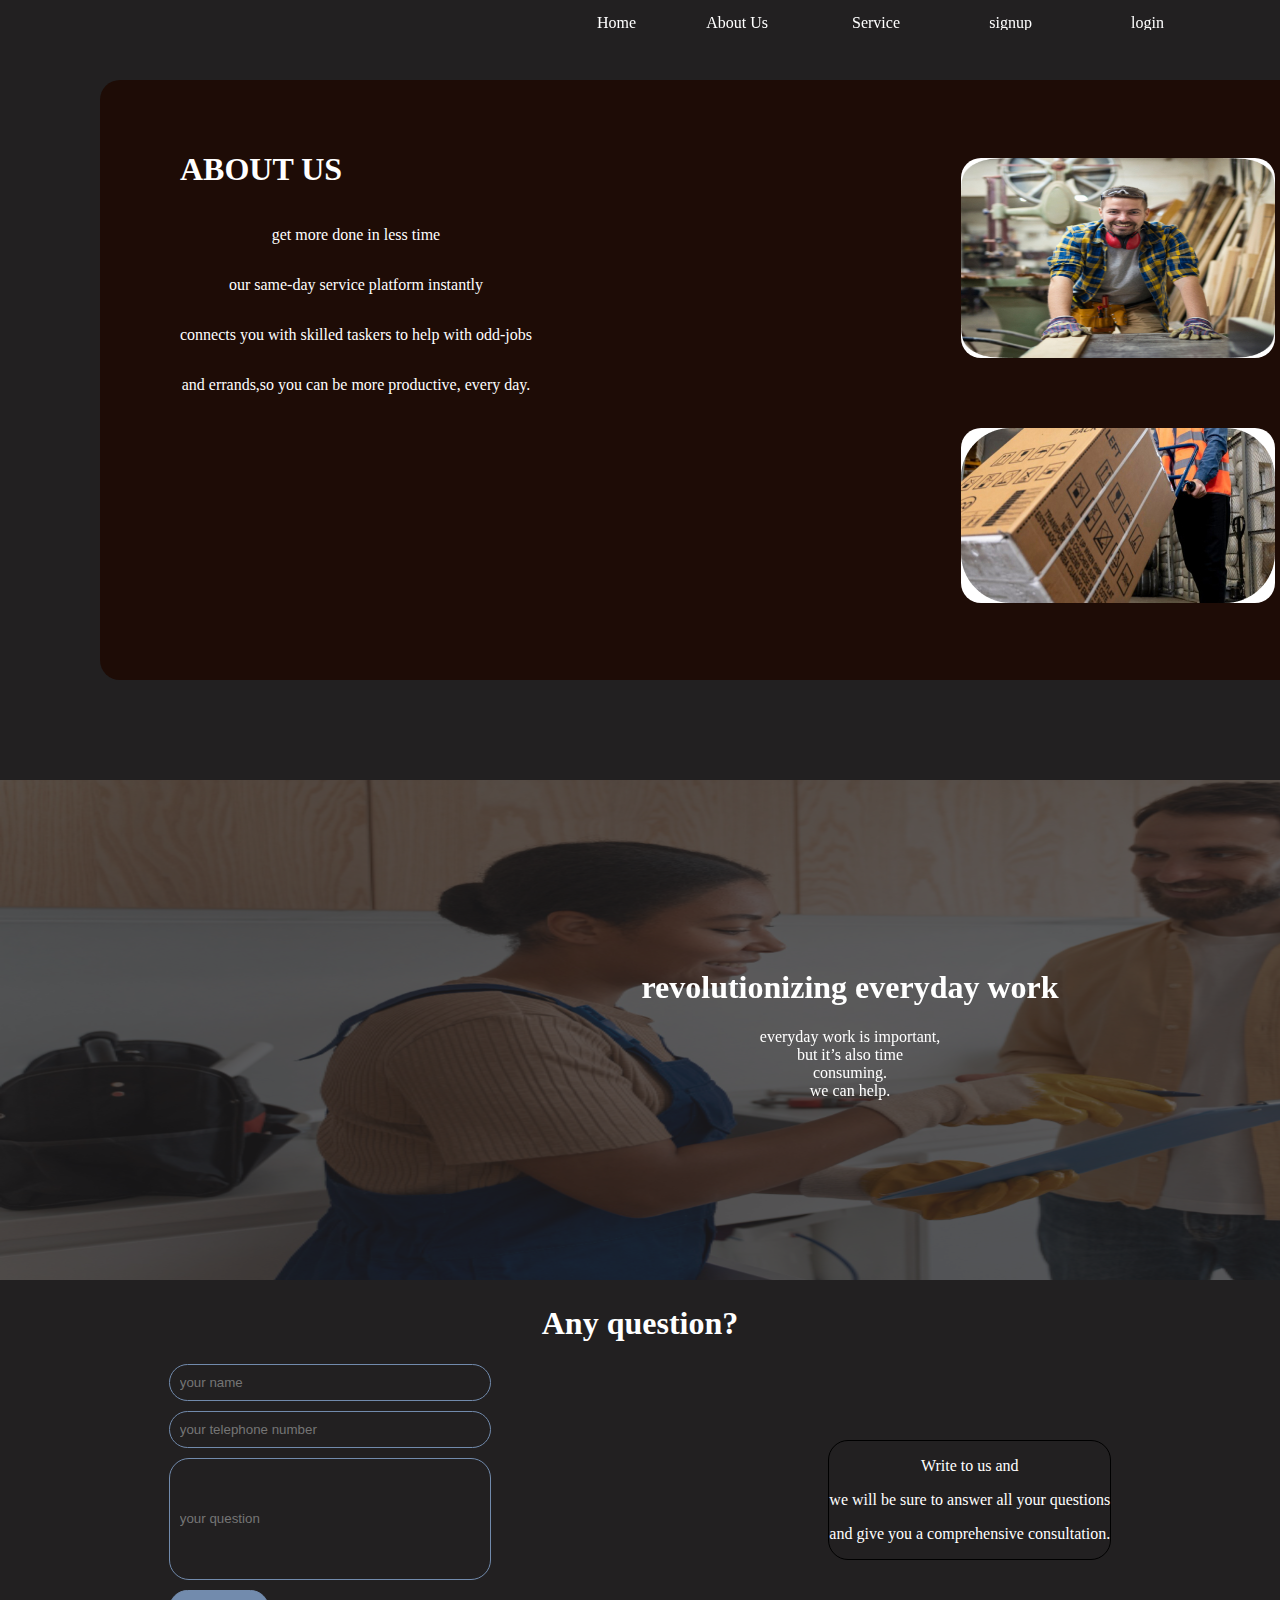
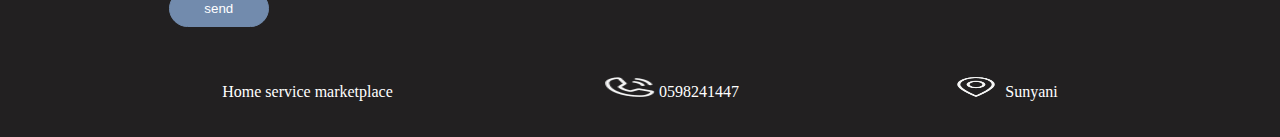
<file: about.html>
<!DOCTYPE html>
<html lang="en">

<head>
    <meta charset="utf-8">
    <title>HOME SERVICE MARKETPLACE</title>
    <meta content="width=device-width, initial-scale=1.0" name="viewport">
    
    <link rel="stylesheet" href="about.css">
<style>
    
</style>
   
</head>

<body>
  


    <!-- Navbar Start -->
    <nav class="navbar">
        <ul>
            <li><a href="index.html" class="HOME">Home</a></li>
            <li><a href="about.html" class="ABOUT">About Us</a></li>
            <li><a href="service.html" class="SERVICE">Service</a></li>
            <li><a href="signup.html" class="loginorsignup">signup</a></li>
            <li><a href="login.html" class="loginorsignup">login</a></li>
        </ul>
    </nav>
    <!-- Navbar End -->
<header>
    <div id="main-main" style="width: 1125px; height: 500px;">
    <div id="main">
        <h1>ABOUT US</h1> 
        <div id="next">
             <p>
               get more done in less time
               </p>
               <p>
                our same-day service platform instantly
               </p>
               <p>
                connects you with skilled taskers to help with odd-jobs
               </p>
               <p>
                and errands,so you can be more productive, every day.
                </p>
       
           </div>
    </div>
    <div id="next1">
     <img src="carp1.jpg" alt="" id="pic1" style="margin-bottom: 70px; height: 200px; border-radius: 20px;">
     <img src="lift.jpg" alt="" id="pic2 " style="border-radius: 20px;">
    </div>
    </div>

</header>



<main>


    <div class="image-container">
        <img src="revl.jpg" alt="Your Image" id="ab">
        <div class="text-overlay">
            <h1>revolutionizing everyday work</h1>
          <p>
            
            everyday work is important,<br> 
            but it’s also time <br> 
            consuming. <br>
            we can help.</p>
        </div>
    </div>


    <div id="que">
        <h1>Any question?</h1>
       </div>
       <div id="main-main1">
        <div id="main1">
            
            <form action="">
                <input type="text" name="your name" id="name" placeholder="your name"><br>
                <input type="tel" name="tel" id="tel" placeholder="your telephone number"><br>
                <input type="text" name="quetion" id="anyquestion" placeholder="your question"><br>
                <input type="button" id="send" value="send">
            </form>
    
        </div>
        <div id="next2">
            <p>Write to us and</p>
            <p>we will be sure to answer all your questions</p>
            <p>and give you a comprehensive consultation.</p>
    
        </div>
    
       </div>
    
</main>
<footer>
    <div id="" style="display: inline-block;">
        <p>Home service marketplace</p>
    
    </div>
    <div id="" style="display: inline-block;">
        <div style="display: inline-block;">
            <img src="Vector.png" alt="" style="width: 50px; height: 20px;">
       </div> 
       <p style="display: inline-block;">0598241447</p>
    
    </div>
    <div id="" >
        <div style="display: inline-block;">
             <img src="bi_geo-alt.png" alt="" style="width: 50px; height: 20px;">
        </div>
       
        <p style="display: inline-block;">Sunyani</p>
    </div>
</footer>

 
    



    

   
</body>

</html>
</file>
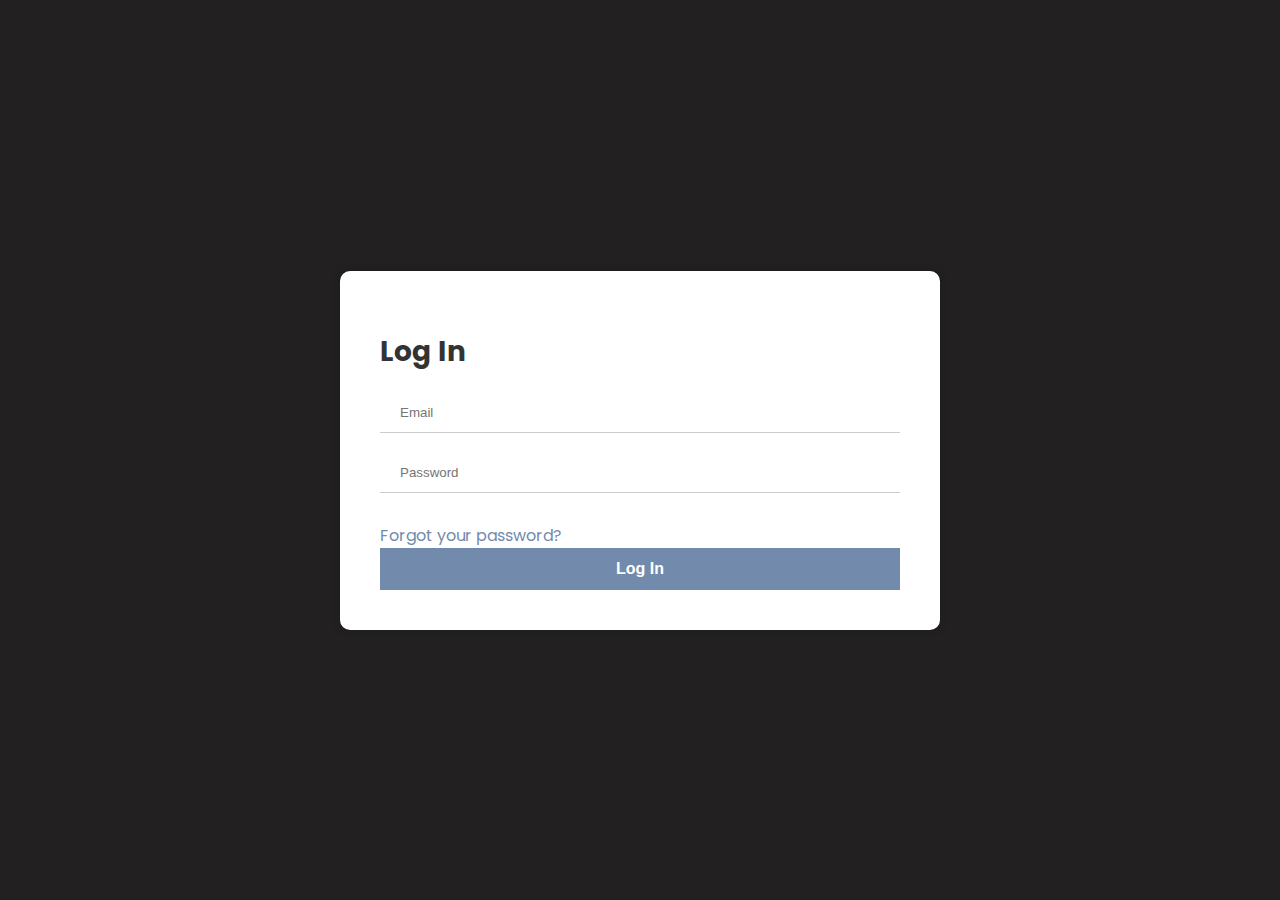
<file: login.html>
<!DOCTYPE html>
<html>
<head>
  <title>Login</title>
  <link rel="stylesheet" type="text/css" href="login.css">

  <style>
 


  </style>
</head>
<body>
  <div class="container">
    <div class="form-container">
      <form action="#">
        <h1>Log In</h1>
        <input type="email" placeholder="Email">
        <input type="password" placeholder="Password">
        <a href="#">Forgot your password?</a>
        <button>Log In</button>
      </form>
    </div>
  </div>
</body>
</html>
</file>
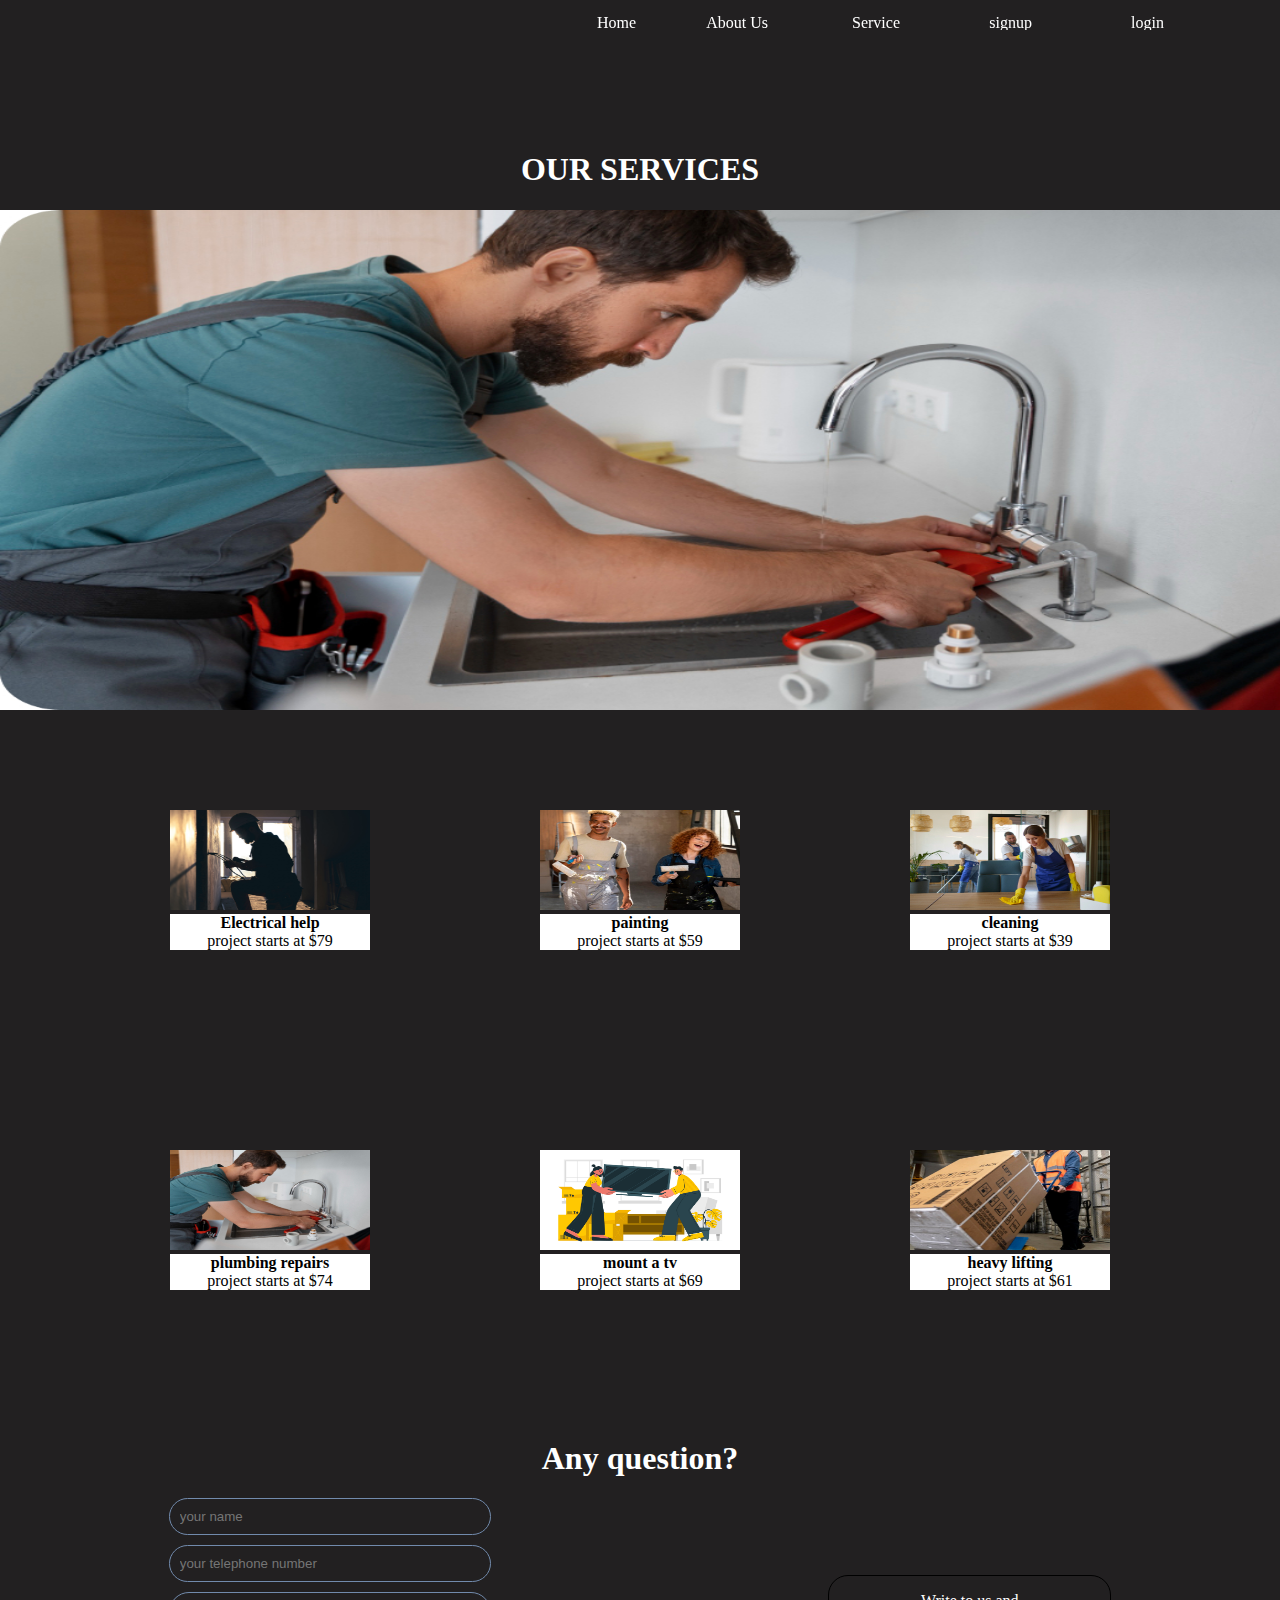
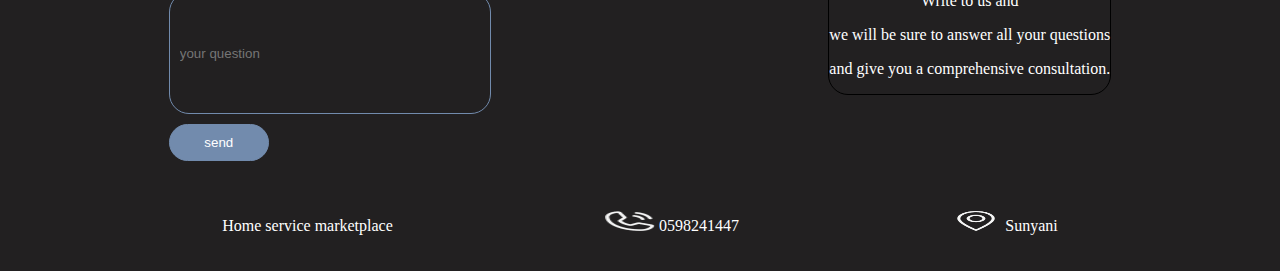
<file: service.html>
<!DOCTYPE html>
<html lang="en">

<head>
    <meta charset="utf-8">
    <title>HOME SERVICE MARKETPLACE</title>
    <meta content="width=device-width, initial-scale=1.0" name="viewport">
    
  <link rel="stylesheet" href="service.css">
  <style>
     
  </style>

   
 
    
</head>



   

<body>
    
    <!-- Navbar Start -->
    <nav class="navbar">
        <ul>
            <li><a href="index.html" class="HOME">Home</a></li>
            <li><a href="about.html" class="ABOUT">About Us</a></li>
            <li><a href="service.html" class="SERVICE">Service</a></li>
            <li><a href="signup.html" class="loginorsignup">signup</a></li>
            <li><a href="login.html" class="loginorsignup">login</a></li>
        </ul>
</nav>
    <!-- Navbar End -->


    <!-- Service Start -->
  <header>
    
   
 <div id="service">
    
    <h1 style="text-align: center;">OUR SERVICES</h1>
    <img src="Rectangle 14.jpg" alt="" style="height: 500px; width: 1400px; margin-left: auto; margin-right: auto;">
</div>
<div class="img-container">
    <div class="img-gallery">
        <a href="service_scheduling.html"><img src="./electrical.jpg" alt="electrician">
               
                <div class="description">
                    <strong>Electrical help</strong><br>
                        project starts at  $79
                </div>
        </a>
    </div>
            <div class="img-gallery">

                <a href="service_scheduling.html"><img src="Rectangle 13.jpg" alt="painter">
                <div class="description"> 
                  <strong>painting</strong><br>
                    project starts at $59 
                </div>
                </a>
            </div>
            <div class="img-gallery">
                <a href="service_scheduling.html"><img src="Rectangle 16.jpg" alt="cleaner">
                <div class="description"> 
                   <strong>cleaning</strong><br>
                    project starts at $39
                </div>
                </a>
            </div>
</div>
<div class="img-container" style="margin-top: 200px;">
    <div class="img-gallery">
        <a href="service_scheduling.html"><img src="plumb.jpg" alt="a painter">
                
                <div class="description">
                   <strong>plumbing repairs</strong><br>
                    project starts at  $74
                </div>
        </a>
    </div>
            <div class="img-gallery">

                <a href="service_scheduling.html"><img src="mounting.jpg" alt="">
                
                <div class="description">
                   <strong>mount a tv</strong><br>
                    project starts at  $69
                </div>
                </a>
            </div>
            <div class="img-gallery">
                <a href="service_scheduling.html"><img src="Rectangle 18.jpg" alt="">
                
                <div class="description">
                   <strong>heavy lifting</strong><br>
                    project starts at  $61
                </div>
                </a>
            
            </div>
</div>
        </header>
      <main>     
    <!-- Service End -->
    <div id="que">
        <h1>Any question?</h1>
       </div>
       <div id="main-main1">
        <div id="main1">
            
            <form action="">
                <input type="text" name="your name" id="name" placeholder="your name"><br>
                <input type="tel" name="tel" id="tel" placeholder="your telephone number"><br>
                <input type="text" name="quetion" id="anyquestion" placeholder="your question"><br>
                <input type="button" id="send" value="send">
            </form>
    
        </div>
        <div id="next2">
            <p>Write to us and</p>
            <p>we will be sure to answer all your questions</p>
            <p>and give you a comprehensive consultation.</p>
    
        </div>
    
       </div>
    
  
    </main>
    <!-- Footer Start -->
  <footer>
    <div id="" style="display: inline-block;">
        <p>Home service marketplace</p>
    
    </div>
    <div id="" style="display: inline-block;">
        <div style="display: inline-block;">
            <img src="Vector.png" alt="" style="width: 50px; height: 20px;">
       </div> 
       <p style="display: inline-block;">0598241447</p>
    
    </div>
    <div id="" >
        <div style="display: inline-block;">
             <img src="bi_geo-alt.png" alt="" style="width: 50px; height: 20px;">
        </div>
       
        <p style="display: inline-block;">Sunyani</p>
    </div>
  </footer>
    <!-- Footer End -->
   
</body>

</html>
</file>
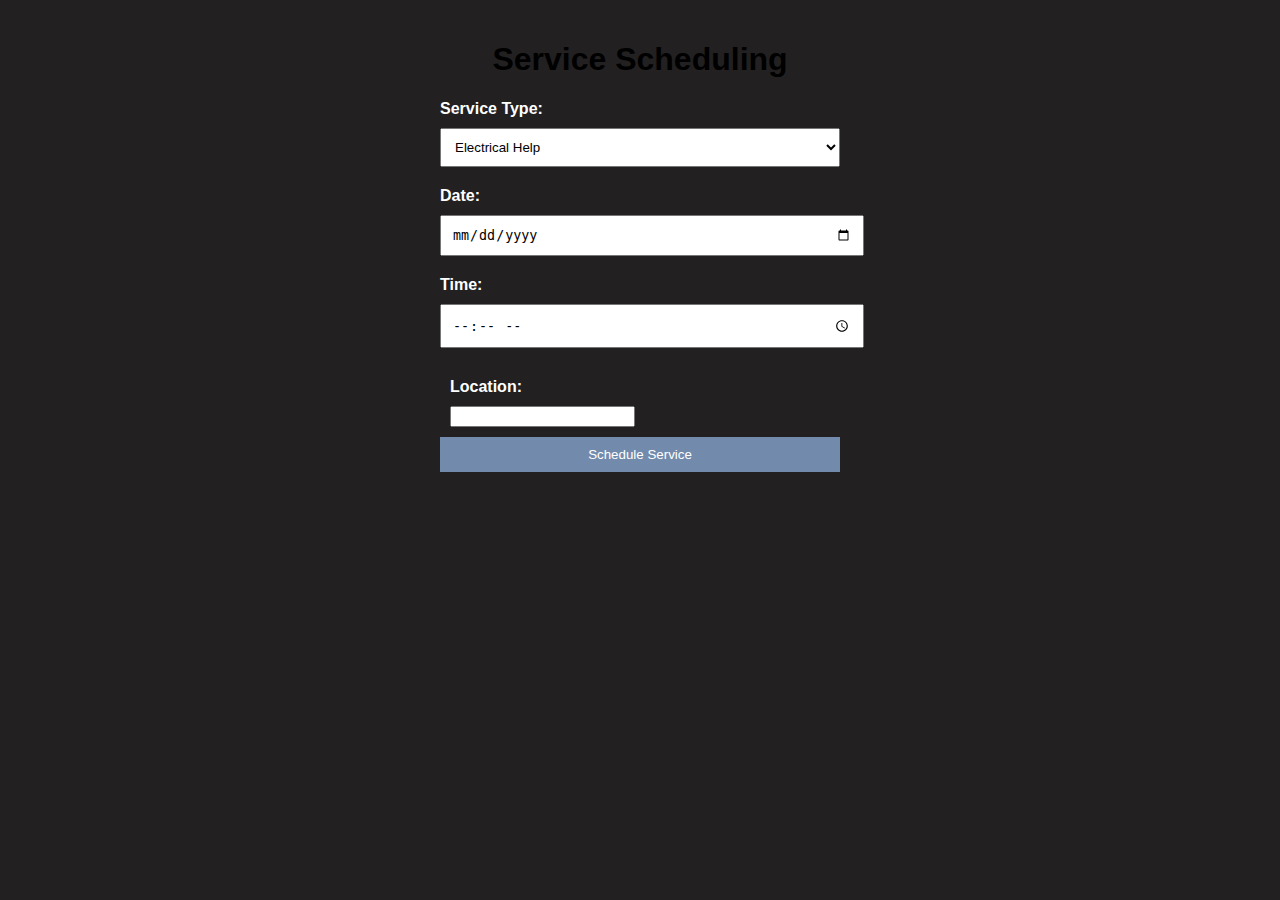
<file: service_scheduling.html>
<!DOCTYPE html>
<html lang="en">
<head>
  <meta charset="UTF-8">
  <meta name="viewport" content="width=device-width, initial-scale=1.0">
  <link rel="stylesheet" href="scheduling.css">
  <title>service_scheduling</title>
</head>


<html>


 

<body>
  <h1>Service Scheduling</h1>
  <form style="color: black;">
    <label for="serviceType">Service Type:</label>
    <select id="serviceType" name="serviceType">
      <option value="electrical">Electrical Help</option>
      <option value="painting">Painting</option>
      <option value="cleaning">Cleaning</option>
      <option value="plumbing">plumbing</option>
      <option value="mounting">Mount a TV</option>
      <option value="Heavy Lifting">Heavy Lifting</option>
      <!-- Add more service options if needed -->
    </select>

    <label for="date">Date:</label>
    <input type="date" id="date" name="date">

    <label for="time">Time:</label>
    <input type="time" id="time" name="time">
    <div style="margin: 10px;">
      <label for="location" style="color: white;">Location:</label>
      <input type="text" id="location" name="location">
    </div>
   

    <button type="submit">Schedule Service</button>
  </form>
</body>
</html>
</file>
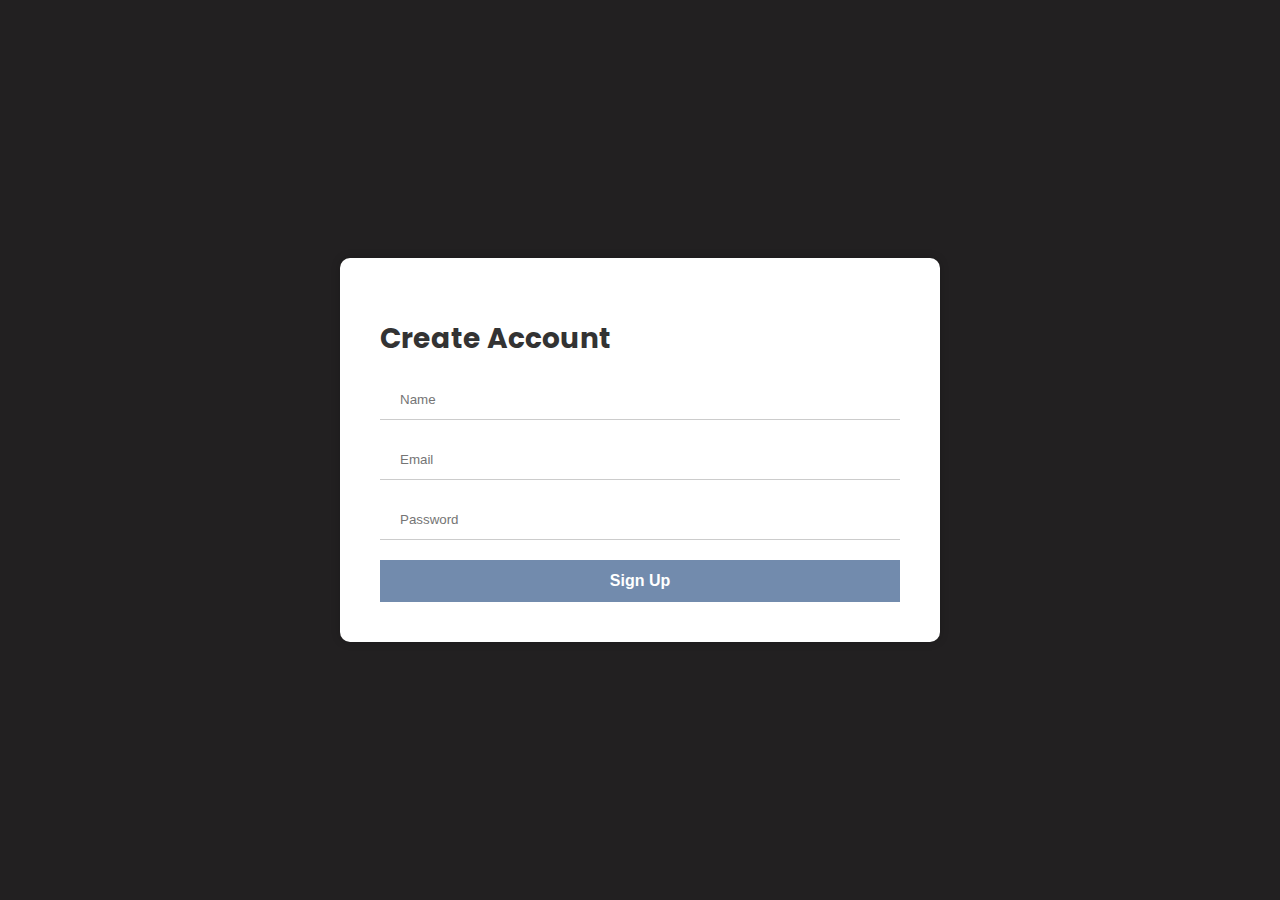
<file: signup.html>
<!DOCTYPE html>
<html>
<head>
  <title>Sign Up</title>
  <link rel="stylesheet" type="text/css" href="signup.css">

  <style>
  
  </style>

</head>
<body>
  <div class="container">
    <div class="form-container">
      <form action="#">
        <h1>Create Account</h1>
        <input type="text" placeholder="Name">
        <input type="email" placeholder="Email">
        <input type="password" placeholder="Password">
        <button>Sign Up</button>
      </form>
    </div>
  </div>
</body>
</html>
</file>
<file: about.css>
* {
    color: white;
}
body {
    margin: 0;
    background-color: #222021;
}
.navbar {
overflow: hidden;
position: sticky;
top: 0;
width: 100%;
display: flex;
justify-content: right;
text-align: center;
padding-right: 15px;
color: white;
margin-right: 100px;
}

.navbar ul {
list-style-type: none;
margin: 0;
padding: 0;
display: flex;
justify-content: right;
text-align: center;
color: white;
margin-right: 100px;
}

.navbar li {
float: left;
height: 30px;
text-align: center;
text-decoration-style: none;
display: flex;
justify-content: right;
color: white;
}

.navbar li a {
display: flex;
text-align: center;
padding: 14px 16px;
color: black;
text-decoration: none;
color: white;
justify-content: right;
width: 100px;
}
.navbar li a:hover {
color: #728BAD;
}

.navbar li a:active {
color: #728BAD;
}#main-main {
background-color: #1E0C06;
display: flex;
border: 1px none none;
border-width: 1245;
margin-left: 100px;
margin-top: 50px;
padding: 50px;
border-radius: 20px;
justify-content: space-between;
}
#main {
margin-left: 30px;
}
#main #next {
display: flex;
flex: 1;
margin-right: 20px;
flex-direction: column;
align-items: center;
}
#next1 {
display: flex;
flex-wrap: wrap;
justify-content: center;
align-content: center;
flex-direction: column;
}
#next1 > div {
flex-basis: 20%;
text-align: center;
margin: 30px;
}    
.image-container {
margin-top: 100px;
position: relative;
display: inline-block;
}

.text-overlay {
position: absolute;
top: 50%;
left: 50%;
transform: translate(-50%, -50%);
text-align: center;
color: white;
}

.text-overlay h2 {
font-size: 24px;
margin-bottom: 10px;
}

.text-overlay p {
font-size: 16px;
}
#ab {
width: 1700px;
height: 500px;
opacity: 0.3;
}
#que {
text-align: center;
}
#main-main1 {
display: flex;
align-items: center;
flex-direction: row;
justify-content: space-evenly;
}
#next2 {
margin-left: auto;
margin-right: auto;
border: 1px solid black;
border-radius: 20px;
}
#main1 {
margin-left: auto;
margin-right: auto;

}

#main-main1 > div {
margin-bottom: 20px;
text-align: center;
}
input[type="text"] {
width: 300px;
padding: 10px;
margin-bottom: 10px;
border: 1px solid #728BAD;
border-radius: 20px;
background-color:  #222021;
}
input[type="tel"] {
    width: 300px;
    padding: 10px;
    margin-bottom: 10px;
    border: 1px solid #728BAD;
    border-radius: 4px;
    background-color:  #222021;
    border-radius: 20px;
}
#send {
    width: 100px;
    padding: 10px;
    margin-bottom: 10px;
    border: 1px solid #728BAD;
    border-radius: 42px;
    background-color:  #222021;
    display: flex;
    justify-content: left;
    text-align: center;
}

#send {
    background-color: #728BAD;
    color: white;
    cursor: pointer;
    text-align: center;
}

#send:hover {
    background-color: #45a049;
}
#anyquestion {
    width: 300px;
    height: 100px;
}
/* footer style */
footer {
    display: flex;
    flex-direction: row;
    justify-content: space-evenly;
    align-items: center;
    padding: 10px;
}

footer > div {
    margin-bottom: 10px;
    text-align: center;
    flex-direction: row;
}
</file>
<file: login.css>
@import url('https://fonts.googleapis.com/css2?family=Poppins:wght@300;400;500&display=swap');
* {
    box-sizing: border-box;
    margin: 0;
    padding: 0;
  }
  
  body {
    font-family: 'Poppins', sans-serif;
    display: flex;
    justify-content: center;
    align-items: center;
    min-height: 100vh;
    background: #222021;
  }
  
  .container {
    position: relative;
    width: 100%;
    max-width: 600px;
    background: #fff;
    border-radius: 10px;
    box-shadow: 0 0 10px rgba(0, 0, 0, 0.2);
    overflow: hidden;
  }
  
  .form-container {
    padding: 40px;
  }
  
  .form-container h1 {
    font-size: 28px;
    color: #333;
    margin: 20px 0;
  }
  
  .form-container input {
    width: 100%;
    padding: 12px 20px;
    margin-bottom: 20px;
    border: none;
    border-bottom: 1px solid #ccc;
  }
  
  .form-container button {
    width: 100%;
    padding: 12px 20px;
    border: none;
    background: #728BAD;
    color: #fff;
    font-size: 16px;
    font-weight: bold;
    cursor: pointer;
    transition: background 0.3s ease-in-out;
  }
  
  .form-container button:hover {
    background: #a0c0d6;
  }
  
  .form-container a {
    display: block;
    color: #728BAD;
    text-decoration: none;
    margin-top: 10px;
    transition: color 0.3s ease-in-out;
  }
  
  .form-container a:hover {
    color: #a0c0d6;
  }
</file>
<file: service.css>
* {
    color: white;
}
body {
    margin: 0;
    background-color: #222021;
}
.navbar {
overflow: hidden;
position: sticky;
top: 0;
width: 100%;
display: flex;
justify-content: right;
text-align: center;
padding-right: 15px;
color: white;
margin-right: 100px;
}

.navbar ul {
list-style-type: none;
margin: 0;
padding: 0;
display: flex;
justify-content: right;
text-align: center;
color: white;
margin-right: 100px;
}

.navbar li {
float: left;
height: 30px;
text-align: center;
text-decoration-style: none;
display: flex;
justify-content: right;
color: white;
}

.navbar li a {
display: flex;
text-align: center;
padding: 14px 16px;
color: black;
text-decoration: none;
color: white;
justify-content: right;
width: 100px;
}
.navbar li a:hover {
color: #728BAD;
}

.navbar li a:active {
color: #728BAD;
}
#service {
    display: flex;
    justify-content: center;
    align-content: center;
    margin-top: 100px;
    margin-bottom: 100px;
    flex-direction: column;
}
img {
height: 100px;
width: 200px;
margin-bottom: 0;
}
#services {
padding: 15px;
text-align: center;
}
.img-container {
display: flex;
align-items: center;
justify-content: space-evenly;
text-align: center;
}

.img-gallery {
border: none;
}
.description {
background-color: white;
color: black;
margin-top: 0; /* Adjust the margin as needed */
}

.description {
margin: 0; /* Remove the default margin of the paragraph */
color: black;
}

.description strong {
color: black;
}
#main-main {
background-color: #1E0C06;
display: flex;
border: 1px none none;
border-width: 1245;
margin-left: 100px;
margin-top: 50px;
padding: 50px;
border-radius: 20px;
justify-content: space-between;
}
#main {
margin-left: 30px;
}
#main #next {
display: flex;
flex: 1;
margin-right: 20px;
flex-direction: column;
align-items: center;
}
#next1 {
display: flex;
flex-wrap: wrap;
justify-content: center;
align-content: center;
flex-direction: column;
}
#next1 > div {
flex-basis: 20%;
text-align: center;
margin: 30px;
}
#Quality {
display: flex;
justify-content: center;
}
#que {
text-align: center;
}

main {
margin-top: 150px;
}
#our {
display: flex;
justify-content: center;
}
#main-main1 {
display: flex;
align-items: center;
flex-direction: row;
justify-content: space-evenly;
}
#next2 {
margin-left: auto;
margin-right: auto;
border: 1px solid black;
border-radius: 20px;
}
#main1 {
margin-left: auto;
margin-right: auto;

}

#main-main1 > div {
margin-bottom: 20px;
text-align: center;
}
input[type="text"] {
width: 300px;
padding: 10px;
margin-bottom: 10px;
border: 1px solid #728BAD;
border-radius: 20px;
background-color:  #222021;
}
input[type="tel"] {
    width: 300px;
    padding: 10px;
    margin-bottom: 10px;
    border: 1px solid #728BAD;
    border-radius: 4px;
    background-color:  #222021;
    border-radius: 20px;
}
#send {
    width: 100px;
    padding: 10px;
    margin-bottom: 10px;
    border: 1px solid #728BAD;
    border-radius: 42px;
    background-color:  #222021;
    display: flex;
    justify-content: left;
    text-align: center;
}

#send {
    background-color: #728BAD;
    color: white;
    cursor: pointer;
    text-align: center;
}

#send:hover {
    background-color: #45a049;
}
#anyquestion {
    width: 300px;
    height: 100px;
}
/* footer style */
footer {
    display: flex;
    flex-direction: row;
    justify-content: space-evenly;
    align-items: center;
    padding: 10px;
}

footer > div {
    margin-bottom: 10px;
    text-align: center;
    flex-direction: row;
}
</file>
<file: scheduling.css>
* {
    color: black;
  } 
  body {
    background-color: #222021;
    font-family: Arial, sans-serif;
    margin: 0;
    padding: 20px;
  }
  
  h1 {
    text-align: center;
  }
  
  form {
    max-width: 400px;
    margin: 0 auto;
  }
  
  label {
    display: block;
    margin-bottom: 10px;
    font-weight: bold;
  }
  
  select, input[type="date"], input[type="time"], button {
    width: 100%;
    padding: 10px;
    margin-bottom: 20px;
  }
  
  button {
    background-color: #728BAD;
    color: white;
    border: none;
    cursor: pointer;
  }
  
  button:hover {
    background-color: #a0c0d6;
  }
  .serviceType {
    background-color: #222021;
    color: black;
  }
  form>label {
    color: white;
  }
</file>
<file: signup.css>
@import url('https://fonts.googleapis.com/css2?family=Poppins:wght@300;400;500&display=swap');

* {
  box-sizing: border-box;
  margin: 0;
  padding: 0;
}

body {
  font-family: 'Poppins', sans-serif;
  display: flex;
  justify-content: center;
  align-items: center;
  min-height: 100vh;
  background: #222021;
}

.container {
  position: relative;
  width: 100%;
  max-width: 600px;
  background: #fff;
  border-radius: 10px;
  box-shadow: 0 0 10px rgba(0, 0, 0, 0.2);
  overflow: hidden;
}

.form-container {
  padding: 40px;
}

.form-container h1 {
  font-size: 28px;
  color: #333;
  margin: 20px 0;
}

.form-container input {
  width: 100%;
  padding: 12px 20px;
  margin-bottom: 20px;
  border: none;
  border-bottom: 1px solid #ccc;
}

.form-container button {
  width: 100%;
  padding: 12px 20px;
  border: none;
  background: #728BAD;
  color: #fff;
  font-size: 16px;
  font-weight: bold;
  cursor: pointer;
  transition: background 0.3s ease-in-out;
}

.form-container button:hover {
  background: #a0c0d6;
}

.form-container a {
  display: block;
  color: #728BAD;
  text-decoration: none;
  margin-top: 10px;
  transition: color 0.3s ease-in-out;
}

.form-container a:hover {
  color: #a0c0d6;
}
</file>
